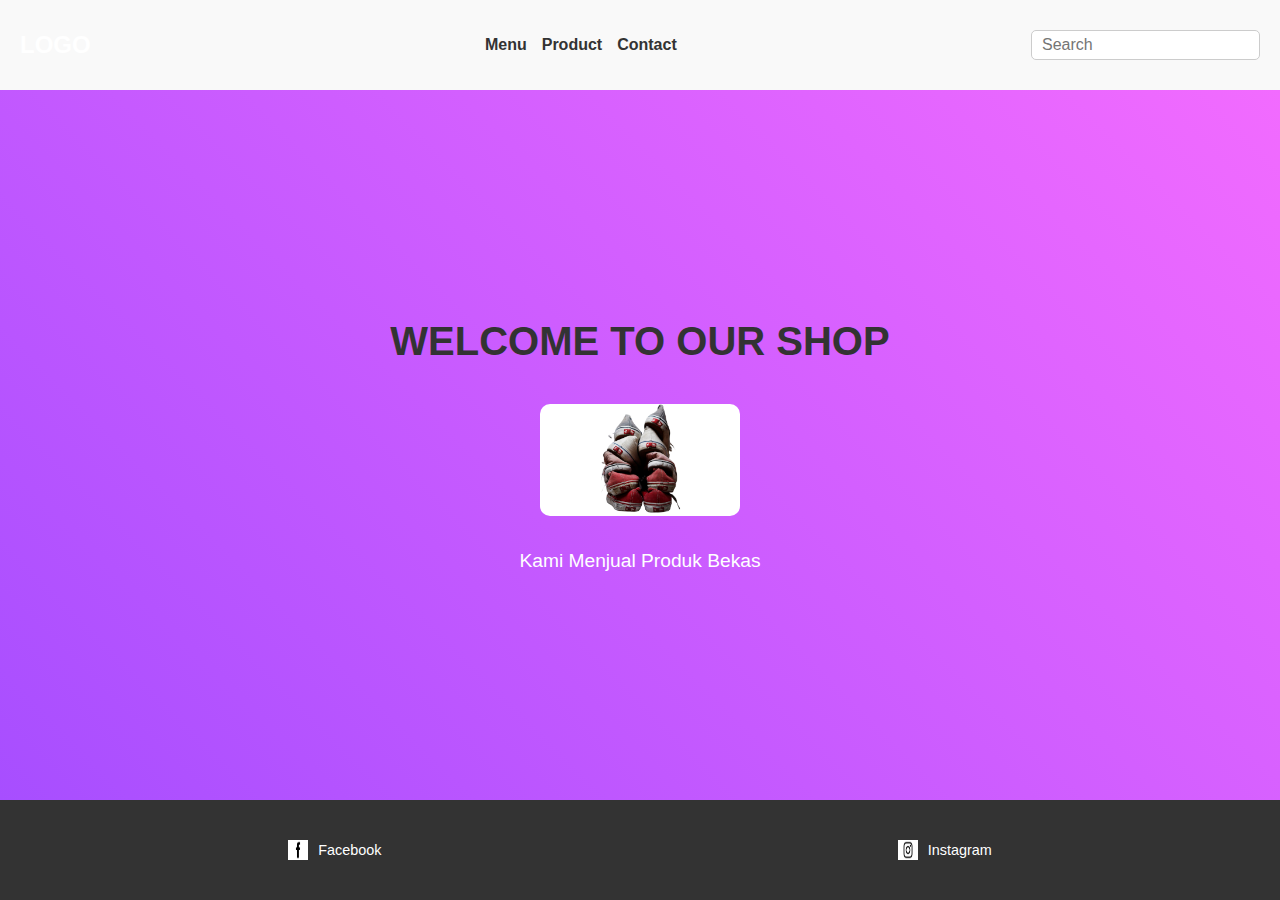
<file: index.html>
<!DOCTYPE html>
<html lang="en">
  <head>
    <meta charset="UTF-8" />
    <meta name="viewport" content="width=device-width, initial-scale=1.0" />
    <title>Shop Produk Bekas</title>
    <link rel="stylesheet" href="style.css" />
  </head>
  <body>
    <div class="container">
      <!-- Header -->
      <header>
        <div class="navbar">
          <div class="logo">LOGO</div>
          <nav>
            <ul>
              <li class="menu-item"><a href="menu.html">Menu</a></li>
              <li class="menu-item"><a href="produk.html">Product</a></li>
              <li class="menu-item"><a href="kontak.html">Contact</a></li>
            </ul>
          </nav>
          <div class="search-bar">
            <input type="text" placeholder="Search" />
          </div>
        </div>
      </header>

      <!-- Main Content -->
      <main>
        <section class="welcome-section">
          <h1>WELCOME TO OUR SHOP</h1>
          <a href="menu.html">
            <img
              src="branda.png"
              alt="Produk Bekas"
              class="product-image"
            />
          </a>
          <p class="product-description">Kami Menjual Produk Bekas</p>
        </section>
      </main>

      <!-- Footer -->
      <footer>
        <div class="footer-content">
          <div class="footer-item">
            <img src="Untitled design (5).png" alt="Facebook" />
            <span><a href="https://www.facebook.com/">Facebook</a></span>
          </div>
          <div class="footer-item">
            <img src="Untitled design (4).png" alt="Instagram" />
            <span><a href="https://www.instagram.com/">Instagram</a></span>
          </div>
        </div>
      </footer>
    </div>
  </body>
</html>
</file>
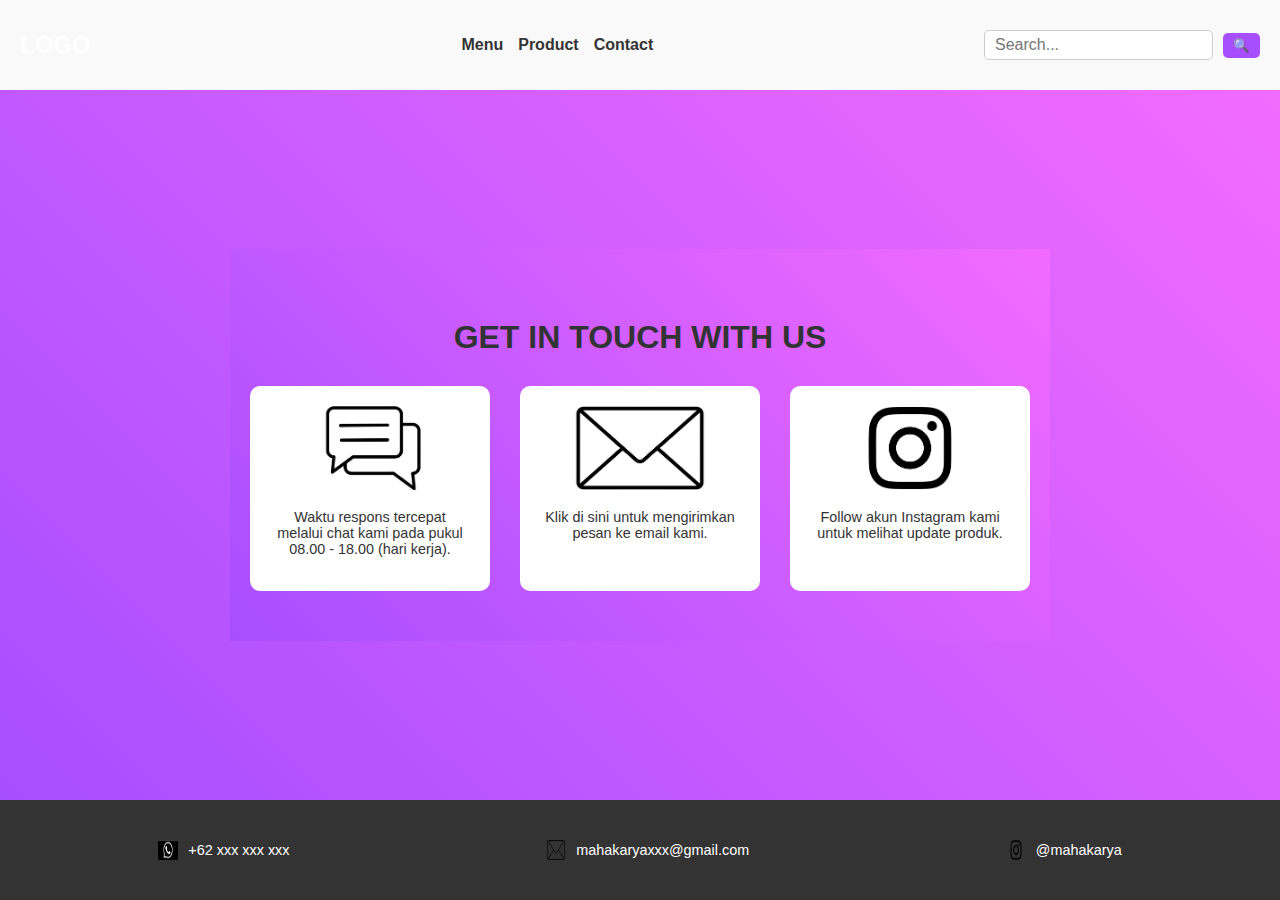
<file: kontak.html>
<!DOCTYPE html>
<html lang="en">
  <head>
    <meta charset="UTF-8" />
    <meta name="viewport" content="width=device-width, initial-scale=1.0" />
    <title>Contact Page</title>
    <link rel="stylesheet" href="style.css" />
  </head>
  <body>
    <div class="container">
      <!-- Header -->
      <header>
        <div class="navbar">
          <div class="logo">LOGO</div>
          <nav>
            <ul>
              <li><a href="menu.html">Menu</a></li>
              <li><a href="produk.html">Product</a></li>
              <li><a href="kontak.html">Contact</a></li>
            </ul>
          </nav>
          <div class="search-bar">
            <input type="text" placeholder="Search..." id="search-input" />
            <button id="search-btn">🔍</button>
          </div>
        </div>
      </header>

      <!-- Main Section -->
      <main>
        <section class="contact-section">
          <h1>GET IN TOUCH WITH US</h1>
          <div class="contact-options">
            <div class="option">
              <img src="pesan.png" alt="Chat" />
              <p>
                Waktu respons tercepat melalui chat kami pada pukul 08.00 -
                18.00 (hari kerja).
              </p>
            </div>
            <div class="option">
              <img src="email.png" alt="Email" />
              <p>Klik di sini untuk mengirimkan pesan ke email kami.</p>
            </div>
            <div class="option">
              <img src="instagram.png" alt="Instagram" />
              <p>Follow akun Instagram kami untuk melihat update produk.</p>
            </div>
          </div>
        </section>
      </main>

      <!-- Footer -->
      <footer>
        <div class="footer-content">
          <div class="footer-item">
            <img src="Untitled design (7).png" alt="WhatsApp" />
            <span>+62 xxx xxx xxx</span>
          </div>
          <div class="footer-item">
            <img src="email.png" alt="Email" />
            <span>mahakaryaxxx@gmail.com</span>
          </div>
          <div class="footer-item">
            <img src="instagram.png" alt="Instagram" />
            <span>@mahakarya</span>
          </div>
        </div>
      </footer>
    </div>
    <script src="script.js"></script>
  </body>
</html>
</file>
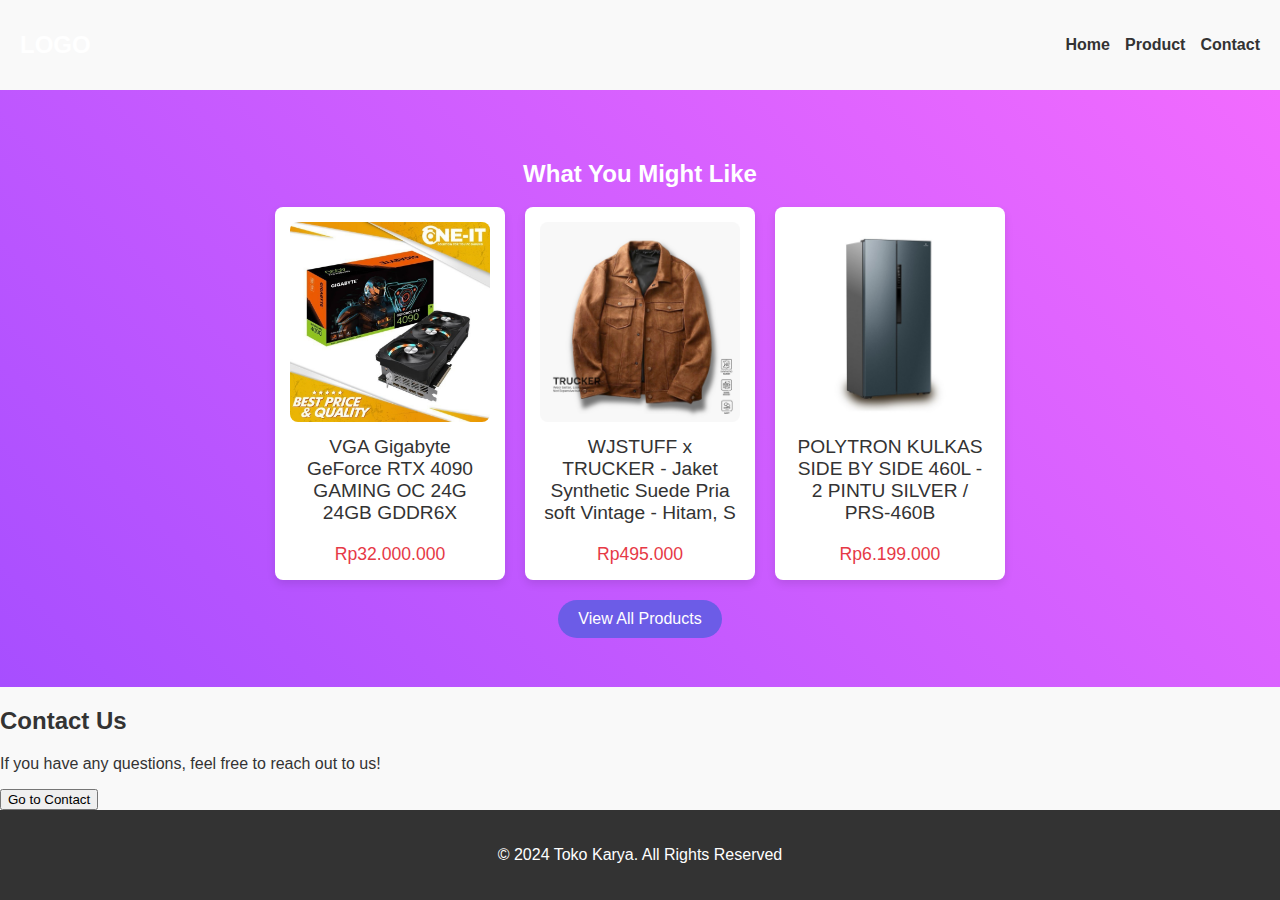
<file: menu.html>
<!DOCTYPE html>
<html lang="en">
  <head>
    <meta charset="UTF-8" />
    <meta name="viewport" content="width=device-width, initial-scale=1.0" />
    <title>Menu Page</title>
    <link rel="stylesheet" href="style.css" />
  </head>
  <body>
    <div class="container">
      <!-- Header -->
      <header>
        <div class="navbar">
          <div class="logo">LOGO</div>
          <nav>
            <ul>
              <li class="menu-item active"><a href="index.html">Home</a></li>
              <li class="menu-item"><a href="produk.html">Product</a></li>
              <li class="menu-item"><a href="kontak.html">Contact</a></li>
            </ul>
          </nav>
        </div>
      </header>

      <!-- Main Content -->
      <main>
        <!-- Product Recommendations -->
        <section id="product-recommendation" class="content-section">
          <h2>What You Might Like</h2>
          <div class="product-recommendations">
            <div class="product-item">
              <img src="4090.jpg" alt="Product 1" />
              <p>VGA Gigabyte GeForce RTX 4090 GAMING OC 24G 24GB GDDR6X</p>
              <span>Rp32.000.000</span>
            </div>
            <div class="product-item">
              <img src="trucker.jpg" alt="Product 2" />
              <p>
                WJSTUFF x TRUCKER - Jaket Synthetic Suede Pria soft Vintage -
                Hitam, S
              </p>
              <span>Rp495.000</span>
            </div>
            <div class="product-item">
              <img src="kulkas.jpg" alt="Product 3" />
              <p>
                POLYTRON KULKAS SIDE BY SIDE 460L - 2 PINTU SILVER / PRS-460B
              </p>
              <span>Rp6.199.000</span>
            </div>
          </div>
          <button
            class="view-more-btn"
            onclick="window.location.href='produk.html'"
          >
            View All Products
          </button>
        </section>
      </main>

      <!-- Contact Us Section -->
      <section id="contact-us" class="content-section">
        <h2>Contact Us</h2>
        <p>If you have any questions, feel free to reach out to us!</p>
        <button
          class="contact-btn"
          onclick="window.location.href='kontak.html'"
        >
          Go to Contact
        </button>
      </section>

      <!-- Footer -->
      <footer>
        <p>© 2024 Toko Karya. All Rights Reserved</p>
      </footer>
    </div>

    <script src="script.js"></script>
  </body>
</html>
</file>
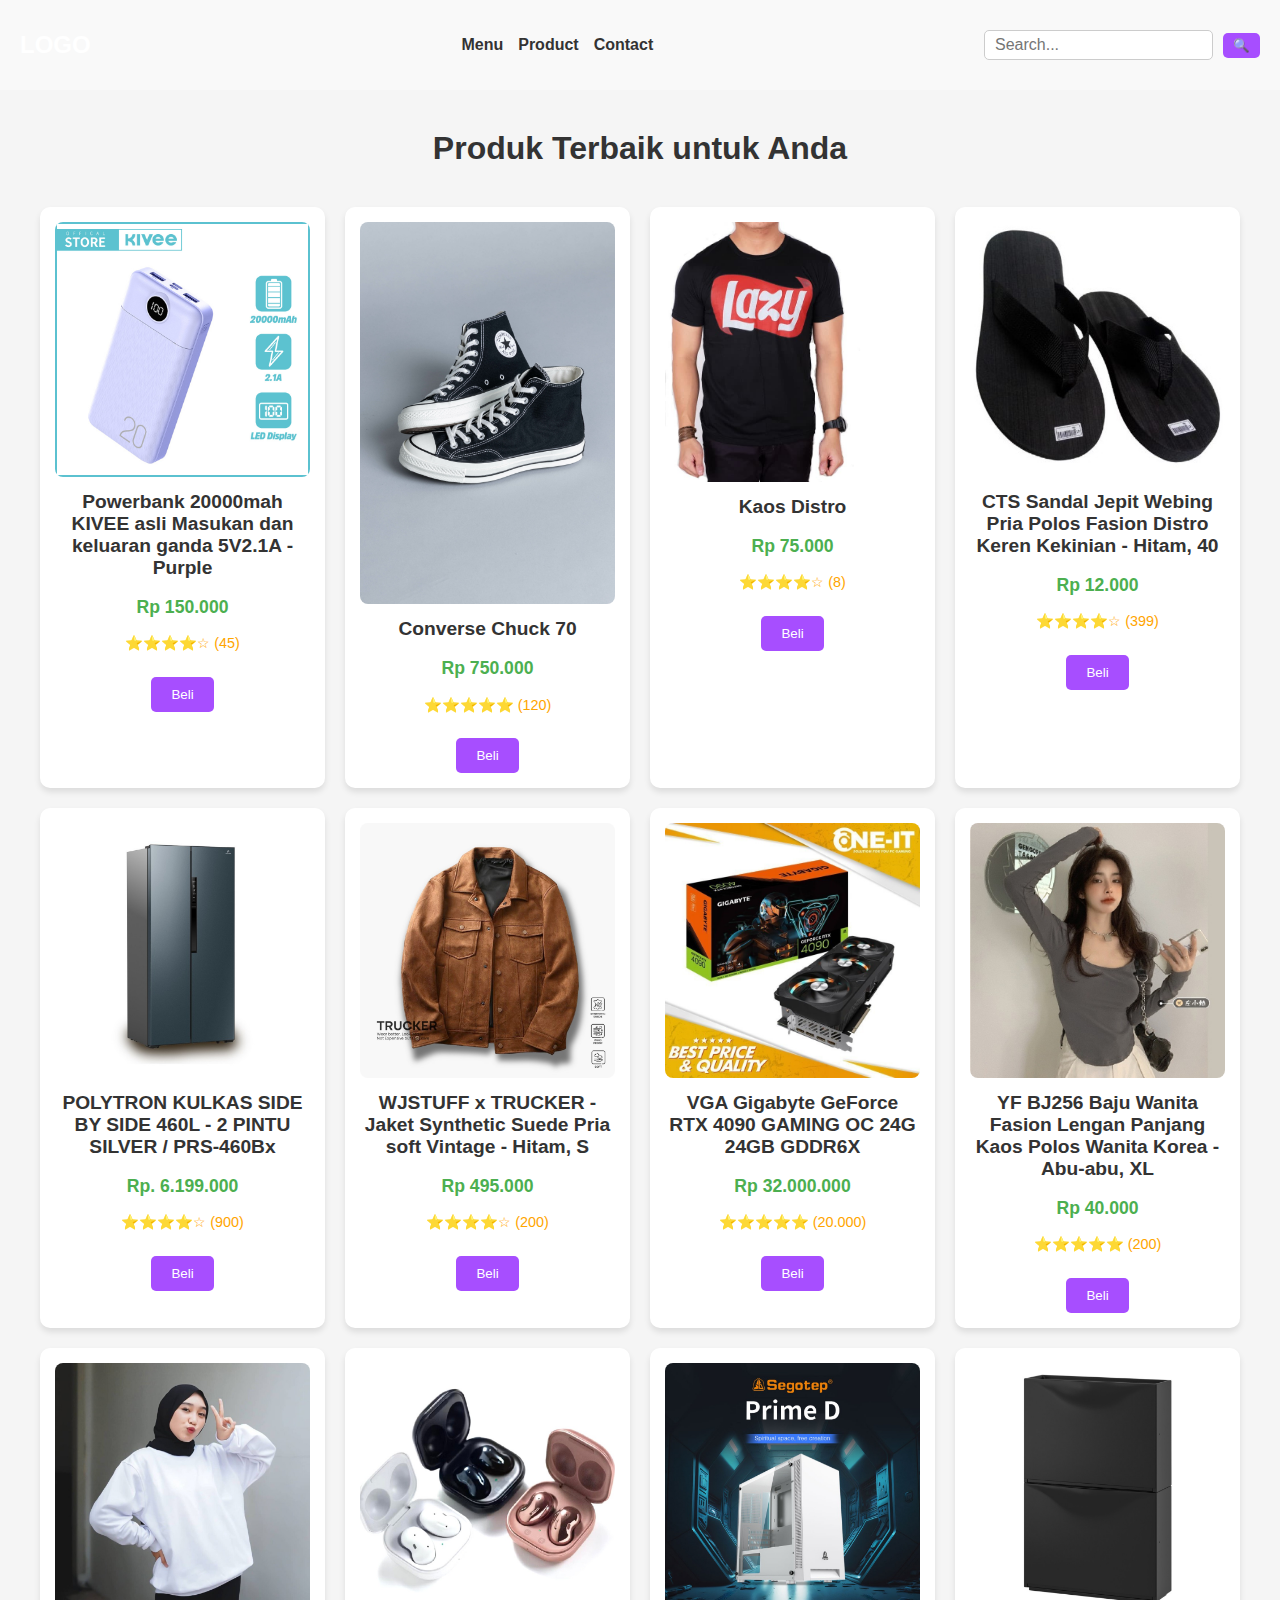
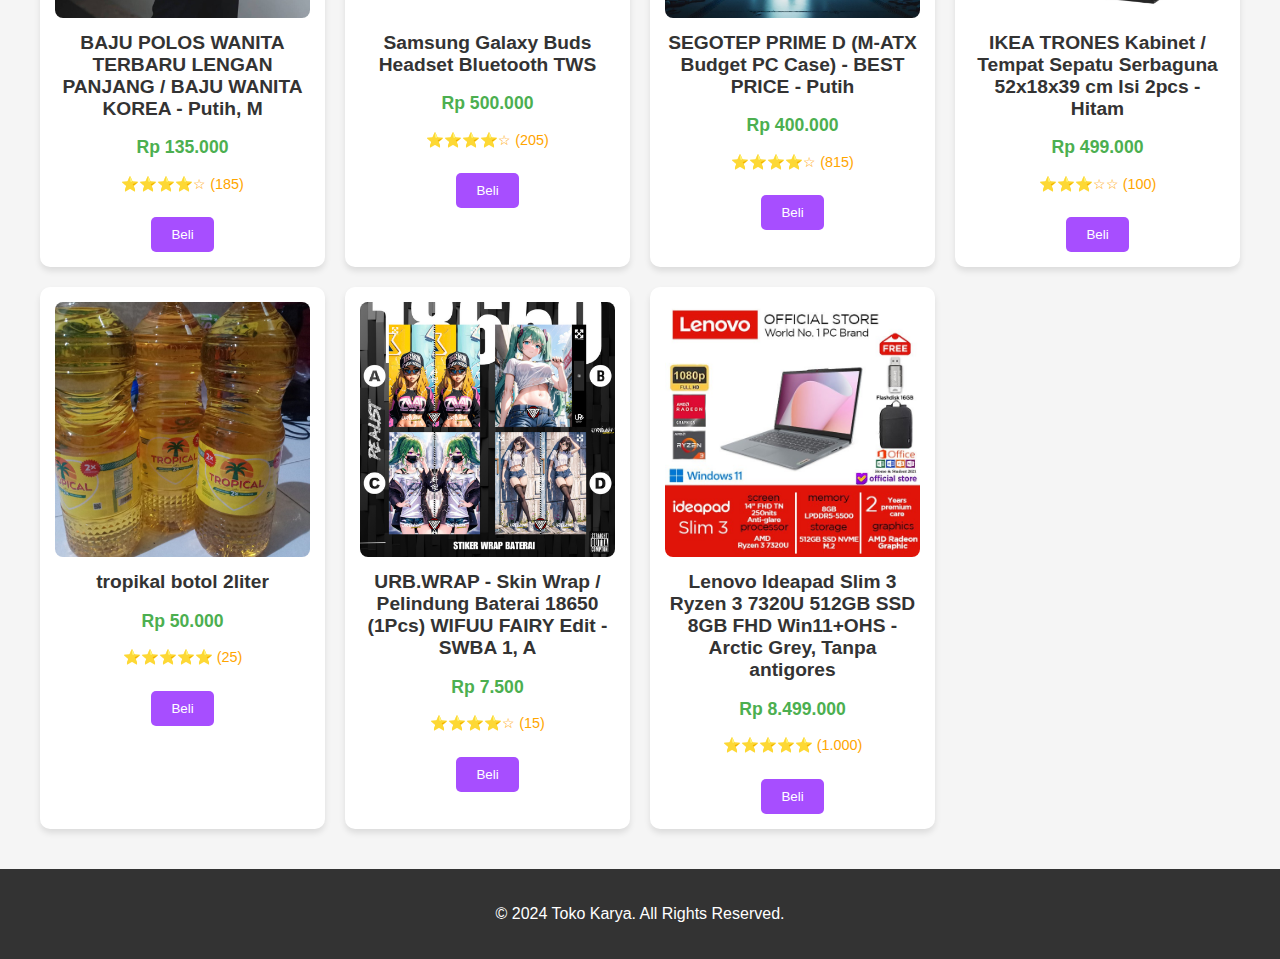
<file: produk.html>
<!DOCTYPE html>
<html lang="en">
  <head>
    <meta charset="UTF-8" />
    <meta name="viewport" content="width=device-width, initial-scale=1.0" />
    <title>Product Page</title>
    <link rel="stylesheet" href="style.css" />
  </head>
  <body>
    <header>
      <div class="navbar">
        <div class="logo">LOGO</div>
        <nav>
          <ul>
            <li><a href="menu.html">Menu</a></li>
            <li><a href="produk.html">Product</a></li>
            <li><a href="kontak.html">Contact</a></li>
          </ul>
        </nav>
        <div class="search-bar">
          <input type="text" placeholder="Search..." />
          <button>🔍</button>
        </div>
      </div>
    </header>

    <main>
      <section class="product-section">
        <h1>Produk Terbaik untuk Anda</h1>
        <div class="product-grid">
          <!-- Product Cards -->
          <div class="product-card">
            <img src="powerbank.png" alt="Product 1" />
            <h2>
              Powerbank 20000mah KIVEE asli Masukan dan keluaran ganda 5V2.1A -
              Purple
            </h2>
            <p class="price">Rp 150.000</p>
            <p class="rating">⭐⭐⭐⭐☆ (45)</p>
            <button class="buy-btn">Beli</button>
          </div>

          <div class="product-card">
            <img src="Converse Chuck 70.jpg" alt="Product 2" />
            <h2>Converse Chuck 70</h2>
            <p class="price">Rp 750.000</p>
            <p class="rating">⭐⭐⭐⭐⭐ (120)</p>
            <button class="buy-btn">Beli</button>
          </div>

          <div class="product-card">
            <img src="lazy.jpg" alt="Product 3" />
            <h2>Kaos Distro</h2>
            <p class="price">Rp 75.000</p>
            <p class="rating">⭐⭐⭐⭐☆ (8)</p>
            <button class="buy-btn">Beli</button>
          </div>

          <div class="product-card">
            <img src="sandal.jpg" alt="Product 3" />
            <h2>
              CTS Sandal Jepit Webing Pria Polos Fasion Distro Keren Kekinian -
              Hitam, 40
            </h2>
            <p class="price">Rp 12.000</p>
            <p class="rating">⭐⭐⭐⭐☆ (399)</p>
            <button class="buy-btn">Beli</button>
          </div>

          <div class="product-card">
            <img src="kulkas.jpg" alt="Product 3" />
            <h2>
              POLYTRON KULKAS SIDE BY SIDE 460L - 2 PINTU SILVER / PRS-460Bx
            </h2>
            <p class="price">Rp. 6.199.000</p>
            <p class="rating">⭐⭐⭐⭐☆ (900)</p>
            <button class="buy-btn">Beli</button>
          </div>

          <div class="product-card">
            <img src="trucker.jpg" alt="Product 3" />
            <h2>
              WJSTUFF x TRUCKER - Jaket Synthetic Suede Pria soft Vintage -
              Hitam, S
            </h2>
            <p class="price">Rp 495.000</p>
            <p class="rating">⭐⭐⭐⭐☆ (200)</p>
            <button class="buy-btn">Beli</button>
          </div>

          <div class="product-card">
            <img src="4090.jpg" alt="Product 3" />
            <h2>VGA Gigabyte GeForce RTX 4090 GAMING OC 24G 24GB GDDR6X</h2>
            <p class="price">Rp 32.000.000</p>
            <p class="rating">⭐⭐⭐⭐⭐ (20.000)</p>
            <button class="buy-btn">Beli</button>
          </div>

          <div class="product-card">
            <img src="baju cw.jpg" alt="Product 3" />
            <h2>
              YF BJ256 Baju Wanita Fasion Lengan Panjang Kaos Polos Wanita Korea
              - Abu-abu, XL
            </h2>
            <p class="price">Rp 40.000</p>
            <p class="rating">⭐⭐⭐⭐⭐ (200)</p>
            <button class="buy-btn">Beli</button>
          </div>

          <div class="product-card">
            <img src="baju cw 2.jpg" alt="Product 3" />
            <h2>
              BAJU POLOS WANITA TERBARU LENGAN PANJANG / BAJU WANITA KOREA -
              Putih, M
            </h2>
            <p class="price">Rp 135.000</p>
            <p class="rating">⭐⭐⭐⭐☆ (185)</p>
            <button class="buy-btn">Beli</button>
          </div>

          <div class="product-card">
            <img src="earphone.jpg" alt="Product 3" />
            <h2>Samsung Galaxy Buds Headset Bluetooth TWS</h2>
            <p class="price">Rp 500.000</p>
            <p class="rating">⭐⭐⭐⭐☆ (205)</p>
            <button class="buy-btn">Beli</button>
          </div>

          <div class="product-card">
            <img src="casing pc.jpg" alt="Product 3" />
            <h2>SEGOTEP PRIME D (M-ATX Budget PC Case) - BEST PRICE - Putih</h2>
            <p class="price">Rp 400.000</p>
            <p class="rating">⭐⭐⭐⭐☆ (815)</p>
            <button class="buy-btn">Beli</button>
          </div>

          <div class="product-card">
            <img src="kabinet.jpg" alt="Product 3" />
            <h2>
              IKEA TRONES Kabinet / Tempat Sepatu Serbaguna 52x18x39 cm Isi 2pcs
              - Hitam
            </h2>
            <p class="price">Rp 499.000</p>
            <p class="rating">⭐⭐⭐☆☆ (100)</p>
            <button class="buy-btn">Beli</button>
          </div>

          <div class="product-card">
            <img src="minyak.jpg" alt="Product 3" />
            <h2>tropikal botol 2liter</h2>
            <p class="price">Rp 50.000</p>
            <p class="rating">⭐⭐⭐⭐⭐ (25)</p>
            <button class="buy-btn">Beli</button>
          </div>

          <div class="product-card">
            <img src="baterai.png" alt="Product 3" />
            <h2>
              URB.WRAP - Skin Wrap / Pelindung Baterai 18650 (1Pcs) WIFUU FAIRY
              Edit - SWBA 1, A
            </h2>
            <p class="price">Rp 7.500</p>
            <p class="rating">⭐⭐⭐⭐☆ (15)</p>
            <button class="buy-btn">Beli</button>
          </div>

          <div class="product-card">
            <img src="lenovo.jpg" alt="Product 3" />
            <h2>
              Lenovo Ideapad Slim 3 Ryzen 3 7320U 512GB SSD 8GB FHD Win11+OHS -
              Arctic Grey, Tanpa antigores
            </h2>
            <p class="price">Rp 8.499.000</p>
            <p class="rating">⭐⭐⭐⭐⭐ (1.000)</p>
            <button class="buy-btn">Beli</button>
          </div>

          <!-- Add more product cards here -->
        </div>
      </section>
    </main>

    <footer>
      <p>© 2024 Toko Karya. All Rights Reserved.</p>
    </footer>
  </body>
</html>
</file>
<file: style.css>
/* General Styles */
body {
  margin: 0;
  padding: 0;
  font-family: Arial, sans-serif;
  color: #333;
  background-color: #f9f9f9;
  min-height: 100%;
}

/* Container */
.container {
  display: flex;
  flex-direction: column;
  min-height: 100vh;
}

/* Navbar */
.navbar {
  display: flex;
  justify-content: space-between;
  align-items: center;
  padding: 20px;
  background: #6c5ce7;
  color: white;
}

.navbar .logo {
  font-size: 1.5rem;
  font-weight: bold;
}

.navbar ul {
  list-style: none;
  display: flex;
  gap: 20px;
}

.navbar a {
  text-decoration: none;
  color: white;
  font-size: 1rem;
}

.search-bar input {
  padding: 5px 10px;
  border-radius: 20px;
  border: none;
  font-size: 1rem;
}

/* Main Section */
main {
  flex: 1;
  display: flex;
  justify-content: center;
  align-items: center;
  text-align: center;
  background: linear-gradient(45deg, #a74eff, #f26bff);
  color: white;
}

.welcome-section h1 {
  font-size: 2.5rem;
  margin-bottom: 20px;
}

.product-image {
  width: 200px;
  height: auto;
  border-radius: 10px;
  margin: 20px 0;
}

.product-description {
  font-size: 1.2rem;
  margin-top: 10px;
}

/* Footer */
footer {
  background: #333;
  color: white;
  padding: 20px;
  text-align: center;
}

.footer-content {
  display: flex;
  justify-content: center;
  gap: 20px;
}

.footer-item {
  display: flex;
  align-items: center;
  gap: 10px;
}

.footer-item a {
  color: white;
  text-decoration: none;
}

.footer-item img {
  width: 20px;
  height: 20px;
}

/* styles.css - Menu Section */

/* Styling untuk Rekomendasi Produk */

.recommendations {
  background-color: #f4f4f4;
  padding: 20px;
  text-align: center;
}

.recommendations h2 {
  font-size: 1.8rem;
  color: #333;
}

.product-recommendations {
  display: flex;
  justify-content: center;
  gap: 20px;
  margin-bottom: 20px;
}

.product-item {
  background-color: #fff;
  padding: 15px;
  border-radius: 8px;
  width: 200px;
  box-shadow: 0 4px 8px rgba(0, 0, 0, 0.1);
  text-align: center;
}

.product-item img {
  width: 100%;
  height: auto;
  border-radius: 8px;
}

.product-item p {
  font-size: 1.2rem;
  margin-top: 10px;
  color: #333;
}

.product-item span {
  display: block;
  margin-top: 5px;
  font-size: 1.1rem;
  color: #e63946;
}

.view-more-btn {
  background-color: #6c5ce7;
  color: #fff;
  border: none;
  padding: 10px 20px;
  border-radius: 25px;
  font-size: 1rem;
  cursor: pointer;
  transition: background-color 0.3s;
}

.view-more-btn:hover {
  background-color: #5e4cc9;
}

.recommendations {
  background-color: #f4f4f4;
  padding: 20px;
  text-align: center;
}

.recommendations h2 {
  font-size: 1.8rem;
  color: #333;
}

.product-recommendations {
  display: flex;
  justify-content: center;
  gap: 20px;
  margin-bottom: 20px;
}

.product-item {
  background-color: #fff;
  padding: 15px;
  border-radius: 8px;
  width: 200px;
  box-shadow: 0 4px 8px rgba(0, 0, 0, 0.1);
  text-align: center;
  transition: all 0.3s ease-in-out; /* Transisi halus untuk perubahan */
}

.product-item img {
  width: 100%;
  height: auto;
  border-radius: 8px;
  transition: transform 0.3s ease-in-out; /* Efek transformasi gambar */
}

.product-item p {
  font-size: 1.2rem;
  margin-top: 10px;
  color: #333;
}

.product-item span {
  display: block;
  margin-top: 5px;
  font-size: 1.1rem;
  color: #e63946;
}

/* Animasi saat hover */
.product-item:hover {
  transform: translateY(-10px); /* Mengangkat produk sedikit ke atas */
  box-shadow: 0 10px 20px rgba(0, 0, 0, 0.15); /* Menambahkan bayangan lebih besar */
}

.product-item:hover img {
  transform: scale(1.05); /* Membesarkan gambar sedikit saat hover */
}

.view-more-btn {
  background-color: #6c5ce7;
  color: #fff;
  border: none;
  padding: 10px 20px;
  border-radius: 25px;
  font-size: 1rem;
  cursor: pointer;
  transition: background-color 0.3s;
}

.view-more-btn:hover {
  background-color: #5e4cc9;
}

body {
  font-family: Arial, sans-serif;
  margin: 0;
  padding: 0;
  color: #333;
}

h1 {
  text-align: center;
  margin: 20px 0;
  font-size: 2rem;
  color: #333;
}

/* Navbar */
.navbar {
  display: flex;
  justify-content: space-between;
  align-items: center;
  padding: 20px;
  background: #f9f9f9;
}

.navbar ul {
  list-style: none;
  display: flex;
  gap: 15px;
}

.navbar a {
  text-decoration: none;
  color: #333;
  font-weight: bold;
}

.search-bar {
  display: flex;
  align-items: center;
  gap: 10px;
}

.search-bar input {
  padding: 5px 10px;
  border: 1px solid #ccc;
  border-radius: 20px;
}

.search-bar button {
  background-color: #a74eff;
  color: #fff;
  border: none;
  border-radius: 50%;
  padding: 5px 10px;
  cursor: pointer;
}

/* Product Section */
.product-section {
  padding: 20px;
  background: #f5f5f5;
}

.product-grid {
  display: grid;
  grid-template-columns: repeat(auto-fit, minmax(250px, 1fr));
  gap: 20px;
  padding: 20px;
}

.product-card {
  background: #fff;
  border-radius: 10px;
  padding: 15px;
  box-shadow: 0 4px 6px rgba(0, 0, 0, 0.1);
  text-align: center;
}

.product-card img {
  width: 100%;
  height: auto;
  border-radius: 8px;
}

.product-card h2 {
  color: #333;
  font-size: 1.2rem;
  margin: 10px 0;
}

.price {
  font-size: 1.1rem;
  font-weight: bold;
  color: #4caf50;
}

.rating {
  font-size: 0.9rem;
  color: #ffa500;
}

.buy-btn {
  background: #a74eff;
  color: #fff;
  border: none;
  padding: 10px 20px;
  margin-top: 10px;
  border-radius: 5px;
  cursor: pointer;
}

.buy-btn:hover {
  background: #f26bff;
}

/* General Styles */
body {
  font-family: Arial, sans-serif;
  margin: 0;
  padding: 0;
  color: #333;
}

/* Navbar */
.navbar {
  display: flex;
  justify-content: space-between;
  align-items: center;
  padding: 20px;
  background: #f9f9f9;
}

.navbar ul {
  list-style: none;
  display: flex;
  gap: 15px;
}

.navbar a {
  text-decoration: none;
  color: #333;
  font-weight: bold;
}

.navbar a:hover {
  color: #a74eff;
}

/* Search Bar */
.search-bar {
  display: flex;
  align-items: center;
  gap: 10px;
}

.search-bar input {
  padding: 5px 10px;
  border: 1px solid #ccc;
  border-radius: 5px;
}

.search-bar button {
  padding: 5px 10px;
  background: #a74eff;
  color: #fff;
  border: none;
  border-radius: 5px;
  cursor: pointer;
}

.search-bar button:hover {
  background: #8e3edf;
}

/* Contact Section */
.contact-section {
  text-align: center;
  padding: 50px 20px;
  background: linear-gradient(45deg, #a74eff, #f26bff);
  color: #fff;
}

.contact-section h1 {
  margin-bottom: 30px;
  font-size: 2rem;
}

.contact-options {
  display: flex;
  justify-content: center;
  gap: 30px;
  flex-wrap: wrap;
}

.option {
  background: #fff;
  color: #333;
  padding: 20px;
  border-radius: 10px;
  text-align: center;
  width: 200px;
  transition: transform 0.3s, box-shadow 0.3s;
}

.option:hover {
  transform: scale(1.05);
  box-shadow: 0 4px 10px rgba(0, 0, 0, 0.2);
}

.option img {
  width: 150px;
  margin-bottom: 0;
}

.option p {
  font-size: 0.9rem;
}

/* Footer */
.footer-content {
  display: flex;
  justify-content: space-around;
  align-items: center;
  background: #333;
  color: #fff;
  padding: 20px;
}

.footer-item {
  display: flex;
  align-items: center;
  gap: 10px;
}

.footer-item img {
  width: 20px;
}

.footer-item span {
  font-size: 0.9rem;
}
</file>
